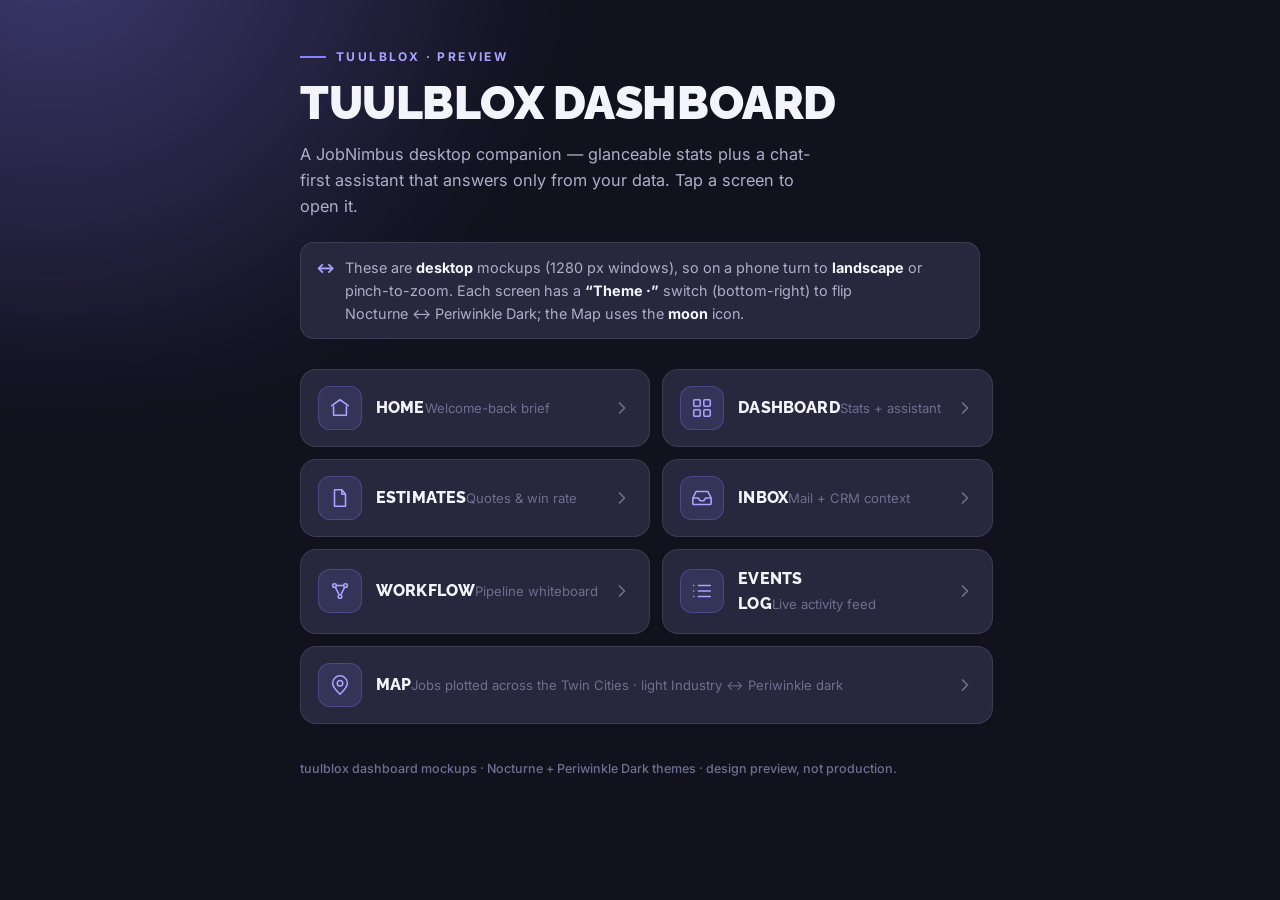
<file: index.html>
<!doctype html>
<html lang="en">
<head>
<meta charset="utf-8">
<meta name="viewport" content="width=device-width, initial-scale=1">
<title>tuulblox — dashboard preview</title>
<link rel="stylesheet" href="https://fonts.googleapis.com/css2?family=Raleway:wght@500;700;800;900&family=Inter:wght@400;500;600&display=swap">
<style>
  :root{
    --bg:#12121f; --surface:#27273d; --surface-2:#2d2d47; --line:rgba(255,255,255,.10);
    --ink:#f4f5fb; --muted:#aeaeca; --faint:#6f6f90; --accent:#8881fe; --accent-2:#7f77eb; --accent-light:#a9a4ff;
  }
  *{box-sizing:border-box}
  body{margin:0;background:var(--bg);color:var(--ink);font-family:"Inter",system-ui,sans-serif;line-height:1.6;-webkit-font-smoothing:antialiased}
  .wrap{max-width:720px;margin:0 auto;padding:40px 20px 72px}
  .glow{position:fixed;inset:-30% 40% 60% -20%;background:radial-gradient(circle at 30% 30%,rgba(136,129,254,.38),transparent 60%);filter:blur(40px);pointer-events:none;z-index:0}
  .content{position:relative;z-index:1}
  .kick{font:700 12px/1 "Inter",sans-serif;letter-spacing:.2em;text-transform:uppercase;color:var(--accent-light);display:inline-flex;align-items:center;gap:10px;margin:0 0 16px}
  .kick::before{content:"";width:26px;height:2px;background:var(--accent)}
  h1{font-family:"Raleway",sans-serif;font-weight:900;text-transform:uppercase;letter-spacing:-.01em;font-size:clamp(2rem,8vw,2.9rem);line-height:1.04;margin:0 0 14px}
  .lede{color:var(--muted);font-size:1.02rem;margin:0 0 12px;max-width:52ch}
  .tip{display:flex;gap:10px;align-items:flex-start;background:var(--surface);border:1px solid var(--line);border-radius:14px;padding:13px 15px;color:var(--muted);font-size:.9rem;margin:22px 0 30px}
  .tip b{color:var(--ink)}
  .tip .i{color:var(--accent-light);flex:none;font-weight:800}
  .grid{display:grid;gap:12px}
  @media(min-width:520px){.grid{grid-template-columns:1fr 1fr}}
  a.card{display:flex;align-items:center;gap:14px;background:var(--surface);border:1px solid var(--line);border-radius:16px;padding:16px 17px;text-decoration:none;color:inherit;transition:transform .15s,border-color .15s,background .15s}
  a.card:hover,a.card:active{transform:translateY(-2px);border-color:rgba(136,129,254,.55);background:var(--surface-2)}
  .ic{flex:none;width:44px;height:44px;border-radius:12px;display:grid;place-items:center;background:rgba(136,129,254,.14);border:1px solid rgba(136,129,254,.28);color:var(--accent-light)}
  .ic svg{width:22px;height:22px}
  .ct{flex:1;min-width:0}
  .ct .t{font-family:"Raleway",sans-serif;font-weight:800;text-transform:uppercase;letter-spacing:.01em;font-size:1rem;line-height:1.15}
  .ct .d{color:var(--faint);font-size:.82rem;white-space:nowrap;overflow:hidden;text-overflow:ellipsis}
  .arrow{flex:none;color:var(--faint)}
  a.card:hover .arrow{color:var(--accent-light)}
  footer{margin-top:34px;color:var(--faint);font:500 12.5px/1.7 "Inter",sans-serif}
  .full{grid-column:1/-1}
</style>
</head>
<body>
<div class="glow"></div>
<div class="wrap content">
  <p class="kick">tuulblox · preview</p>
  <h1>tuulblox dashboard</h1>
  <p class="lede">A JobNimbus desktop companion — glanceable stats plus a chat-first assistant that answers only from your data. Tap a screen to open it.</p>

  <div class="tip">
    <span class="i">↔</span>
    <div>These are <b>desktop</b> mockups (1280&nbsp;px windows), so on a phone turn to <b>landscape</b> or pinch-to-zoom. Each screen has a <b>“Theme ·”</b> switch (bottom-right) to flip Nocturne&nbsp;↔&nbsp;Periwinkle Dark; the Map uses the <b>moon</b> icon.</div>
  </div>

  <div class="grid">
    <a class="card" href="JN-Pulse%20Home.dc.html">
      <span class="ic"><svg viewBox="0 0 24 24" fill="none" stroke="currentColor" stroke-width="1.7" stroke-linecap="round" stroke-linejoin="round"><path d="M3 9.5 12 3l9 6.5"/><path d="M5 10v10h14V10"/></svg></span>
      <span class="ct"><span class="t">Home</span><span class="d">Welcome-back brief</span></span>
      <svg class="arrow" width="20" height="20" viewBox="0 0 24 24" fill="none" stroke="currentColor" stroke-width="2"><path d="M9 6l6 6-6 6" stroke-linecap="round" stroke-linejoin="round"/></svg>
    </a>
    <a class="card" href="JN-Pulse%20Dashboard.dc.html">
      <span class="ic"><svg viewBox="0 0 24 24" fill="none" stroke="currentColor" stroke-width="1.7"><rect x="3" y="3" width="7" height="7" rx="1"/><rect x="14" y="3" width="7" height="7" rx="1"/><rect x="3" y="14" width="7" height="7" rx="1"/><rect x="14" y="14" width="7" height="7" rx="1"/></svg></span>
      <span class="ct"><span class="t">Dashboard</span><span class="d">Stats + assistant</span></span>
      <svg class="arrow" width="20" height="20" viewBox="0 0 24 24" fill="none" stroke="currentColor" stroke-width="2"><path d="M9 6l6 6-6 6" stroke-linecap="round" stroke-linejoin="round"/></svg>
    </a>
    <a class="card" href="JN-Pulse%20Estimates.dc.html">
      <span class="ic"><svg viewBox="0 0 24 24" fill="none" stroke="currentColor" stroke-width="1.7" stroke-linejoin="round"><path d="M14 3H6v18h12V8z"/><path d="M14 3v5h4"/></svg></span>
      <span class="ct"><span class="t">Estimates</span><span class="d">Quotes &amp; win rate</span></span>
      <svg class="arrow" width="20" height="20" viewBox="0 0 24 24" fill="none" stroke="currentColor" stroke-width="2"><path d="M9 6l6 6-6 6" stroke-linecap="round" stroke-linejoin="round"/></svg>
    </a>
    <a class="card" href="JN-Pulse%20Inbox.dc.html">
      <span class="ic"><svg viewBox="0 0 24 24" fill="none" stroke="currentColor" stroke-width="1.7" stroke-linejoin="round"><path d="M22 12h-6l-2 3h-4l-2-3H2"/><path d="M5.5 5h13l3.5 7v6a1 1 0 0 1-1 1H3a1 1 0 0 1-1-1v-6z"/></svg></span>
      <span class="ct"><span class="t">Inbox</span><span class="d">Mail + CRM context</span></span>
      <svg class="arrow" width="20" height="20" viewBox="0 0 24 24" fill="none" stroke="currentColor" stroke-width="2"><path d="M9 6l6 6-6 6" stroke-linecap="round" stroke-linejoin="round"/></svg>
    </a>
    <a class="card" href="JN-Pulse%20Workflow.dc.html">
      <span class="ic"><svg viewBox="0 0 24 24" fill="none" stroke="currentColor" stroke-width="1.7"><circle cx="6" cy="6" r="2"/><circle cx="18" cy="6" r="2"/><circle cx="12" cy="18" r="2"/><path d="M8 6h8M7 8l4 8M17 8l-4 8"/></svg></span>
      <span class="ct"><span class="t">Workflow</span><span class="d">Pipeline whiteboard</span></span>
      <svg class="arrow" width="20" height="20" viewBox="0 0 24 24" fill="none" stroke="currentColor" stroke-width="2"><path d="M9 6l6 6-6 6" stroke-linecap="round" stroke-linejoin="round"/></svg>
    </a>
    <a class="card" href="JN-Pulse%20Events.dc.html">
      <span class="ic"><svg viewBox="0 0 24 24" fill="none" stroke="currentColor" stroke-width="1.7" stroke-linecap="round"><path d="M8 6h13M8 12h13M8 18h13M3 6h.01M3 12h.01M3 18h.01"/></svg></span>
      <span class="ct"><span class="t">Events log</span><span class="d">Live activity feed</span></span>
      <svg class="arrow" width="20" height="20" viewBox="0 0 24 24" fill="none" stroke="currentColor" stroke-width="2"><path d="M9 6l6 6-6 6" stroke-linecap="round" stroke-linejoin="round"/></svg>
    </a>
    <a class="card full" href="JN-Pulse%20Map.html">
      <span class="ic"><svg viewBox="0 0 24 24" fill="none" stroke="currentColor" stroke-width="1.7" stroke-linecap="round" stroke-linejoin="round"><path d="M20 10c0 4.4-8 12-8 12s-8-7.6-8-12a8 8 0 0 1 16 0Z"/><circle cx="12" cy="10" r="3"/></svg></span>
      <span class="ct"><span class="t">Map</span><span class="d">Jobs plotted across the Twin Cities · light Industry ↔ Periwinkle dark</span></span>
      <svg class="arrow" width="20" height="20" viewBox="0 0 24 24" fill="none" stroke="currentColor" stroke-width="2"><path d="M9 6l6 6-6 6" stroke-linecap="round" stroke-linejoin="round"/></svg>
    </a>
  </div>

  <footer>tuulblox dashboard mockups · Nocturne + Periwinkle Dark themes · design preview, not production.</footer>
</div>
</body>
</html>
</file>
